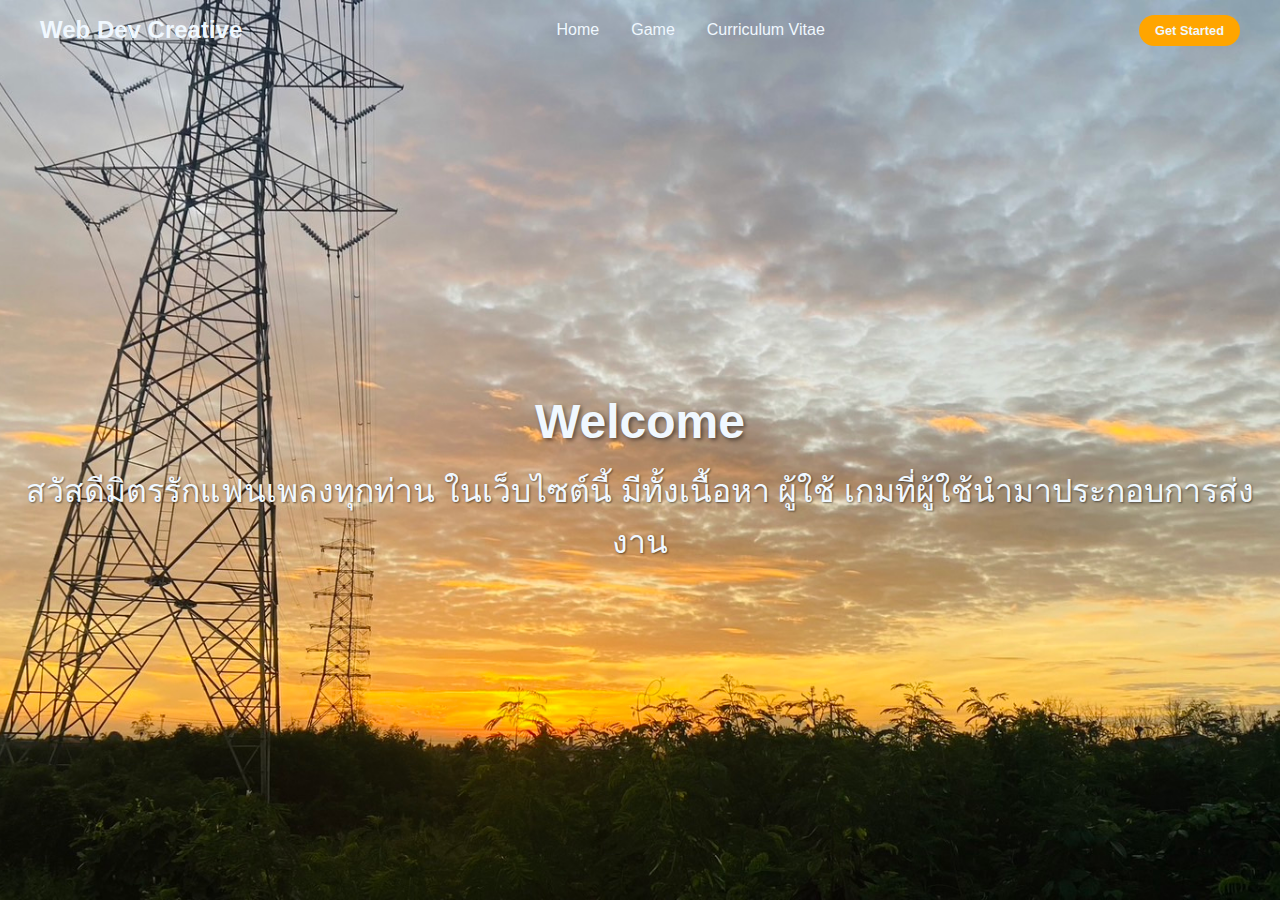
<file: index.html>
<!DOCTYPE html>
<html lang="en">
<head>
    <!-- การกำหนดส่วนหัวของเอกสาร -->
    <meta charset="UTF-8" /> <!-- กำหนดชุดอักขระเป็น UTF-8 เพื่อรองรับอักขระทั้งหมด -->
    <meta http-equiv="X-UA-Compatible" content="IE=edge"> <!-- ระบุว่าเว็บไซต์นี้เหมาะสมกับ Internet Explorer เวอร์ชันใด -->
    <meta name="viewport" content="width=device-width, initial-scale=1.0" /> <!-- กำหนดขนาดและการเลื่อนของหน้าจอสำหรับอุปกรณ์ทุกชนิด -->
    <!-- ลิงค์ไปยังไฟล์ CSS เพื่อใช้สไตล์ -->
    <link rel="stylesheet" href="/css/styles.css" /> 
    <!-- ลิงค์ไปยังไฟล์ CSS ของ Font Awesome เพื่อให้สามารถใช้ไอคอนได้ -->
    <link rel="stylesheet" href="https://cdnjs.cloudflare.com/ajax/libs/font-awesome/6.2.1/css/all.min.css"
        integrity="sha512-MV7K8+y+gLIBoVD59lQIYicR65iaqukzvf/nwasF0nqhPay5w/9lJmVM2hMDcnK1OnMGCdVK+iQrJ7lzPJQd1w=="
        crossorigin="anonymous" referrerpolicy="no-referrer" />
    <!-- กำหนดหัวเรื่องของเอกสาร -->
    <title>Home page</title>
</head>
<body>
    <!-- ส่วนของ header ซึ่งประกอบไปด้วย navbar และ toggle button -->
    <header>
        <div class="navbar">
            <!-- โลโก้ของเว็บไซต์ -->
            <div class="logo"><a href="#">Web Dev Creative</a></div>
            <!-- ลิงค์สำหรับการนำทาง -->
            <ul class="links">
                <li><a href="index.html">Home</a></li>
                <li><a href="game.html">Game</a></li>
                <li><a href="curriculum Vitae.html">Curriculum Vitae</a></li>
            </ul>
            <!-- ปุ่มสำหรับเริ่มต้นการใช้งาน -->
            <a href="#" class="action_btn">Get Started</a>
            <!-- ปุ่ม toggle สำหรับเปิดปิดเมนู dropdown -->
            <div class="toggle_btn"><i class="fa-solid fa-bars"></i></div>
        </div>
        <!-- เมนู dropdown ที่จะแสดงเมื่อคลิกที่ปุ่ม toggle -->
        <div class="dropdown_menu">
            <ul>
                <li><a href="index.html">Home</a></li>
                <li><a href="game.html">Game</a></li>
                <li><a href="curriculum Vitae.html">Curriculum Vitae</a></li>
                <li><a href="#" class="action_btn">Get Started</a></li>
            </ul>
        </div>
    </header>

    <main>
        <!-- ส่วนหลักของหน้าเว็บ -->
        <section id="Home">
            <!-- หัวเรื่องของหน้า -->
            <h1>Welcome</h1>
            <!-- เนื้อหาหรือคำอธิบายเพิ่มเติม -->
            <p>
                สวัสดีมิตรรักแฟนเพลงทุกท่าน ในเว็บไซต์นี้ มีทั้งเนื้อหา ผู้ใช้ เกมที่ผู้ใช้นำมาประกอบการส่งงาน
            </p>
        </section>
    </main>

    <!-- สคริปต์ JavaScript เพื่อให้ปุ่ม toggle ทำงานโดยเปิด-ปิดเมนู dropdown -->
    <script>
        const toggleBtn = document.querySelector('.toggle_btn');
        const toggleBtnIcon = document.querySelector('.toggle_btn i');
        const dropdownMenu = document.querySelector('.dropdown_menu');

        toggleBtn.onclick = function () {
            dropdownMenu.classList.toggle('open');
            const isOpen = dropdownMenu.classList.contains('open');

            toggleBtnIcon.className = isOpen
                ? 'fa-solid fa-xmark'
                : 'fa-solid fa-bars';
        };
    </script>
</body>
</html>
</file>
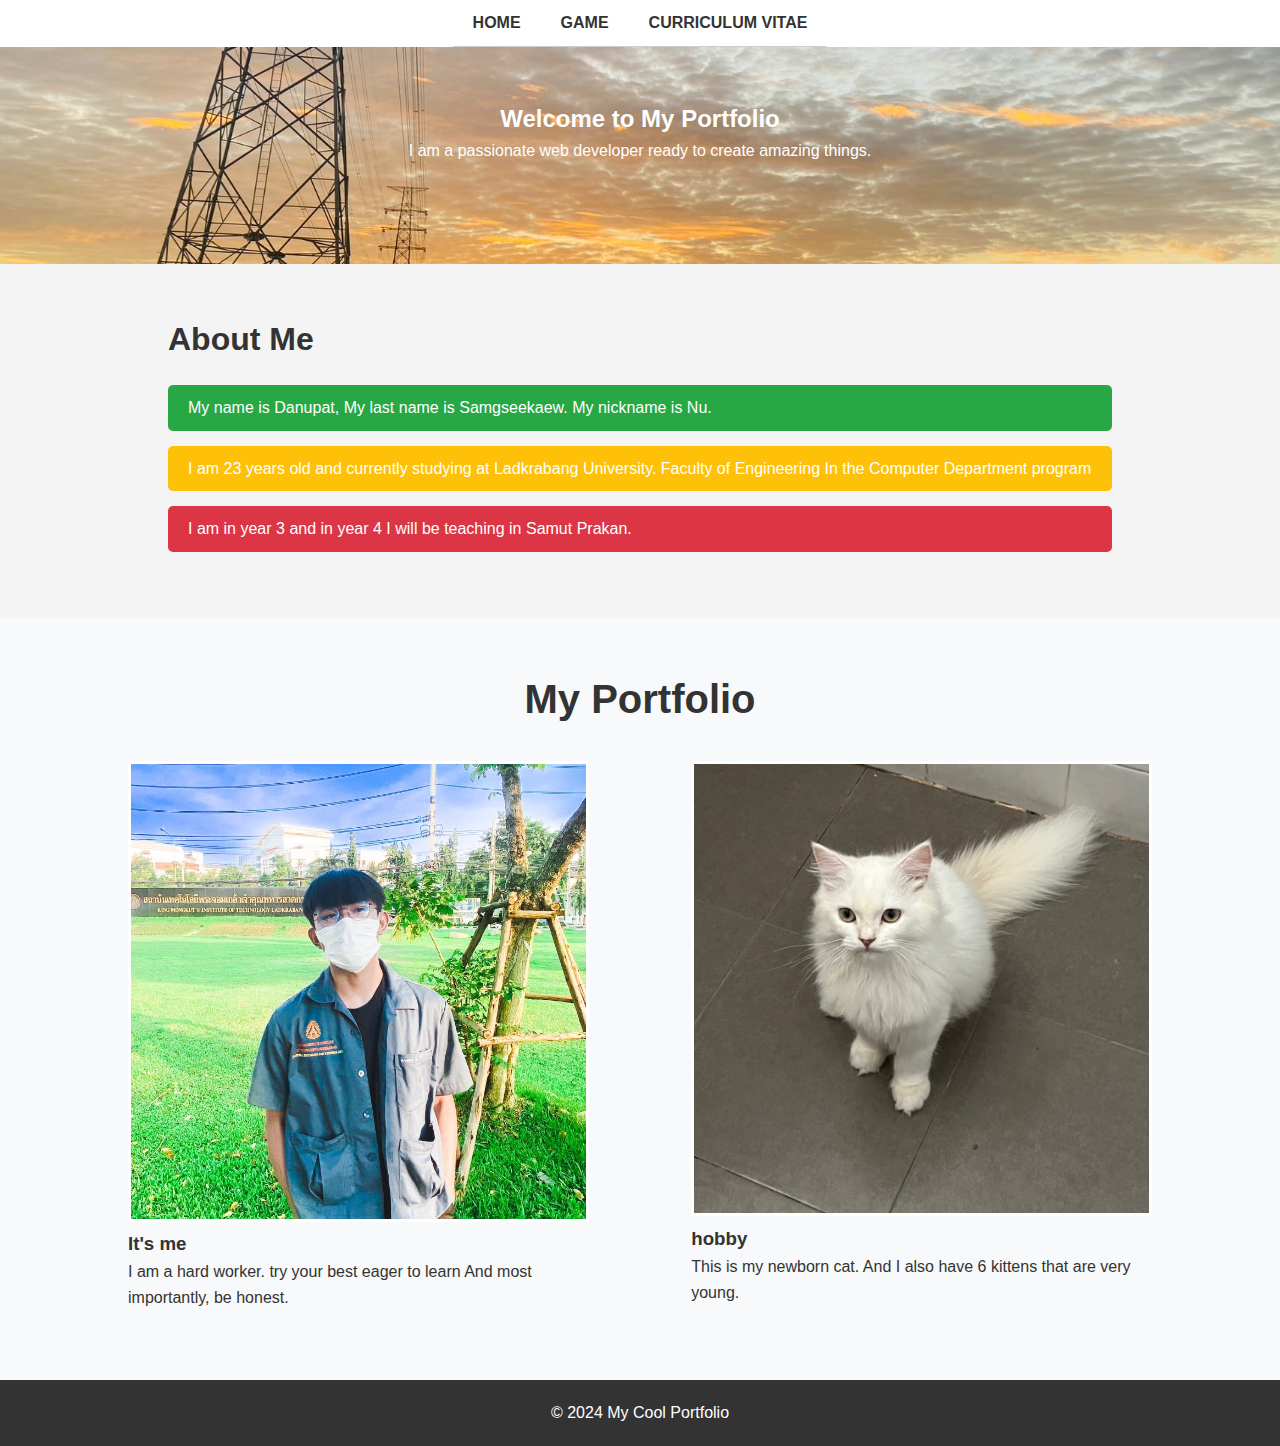
<file: curriculum Vitae.html>
<!DOCTYPE html>
<html lang="en">
<head>
    <meta charset="UTF-8">
    <meta name="viewport" content="width=device-width, initial-scale=1.0">
    <title>My Cool Portfolio</title>
    <link rel="stylesheet" href="/css/about.css">
</head>
<body>
    <header>
        <!-- รายการลิงค์สำหรับการนำทาง -->
        <ul class="links">
            <li><a href="index.html">Home</a></li>
            <li><a href="game.html">Game</a></li>
            <li><a href="curriculum Vitae.html">Curriculum Vitae</a></li>
        </ul>
    </header>

    <section class="hero">
        <div class="container">
            <h2>Welcome to My Portfolio</h2>
            <p>I am a passionate web developer ready to create amazing things.</p>
        </div>
    </section>

    <section class="about">
        <div class="container">
            <h2>About Me</h2>
            <p>My name is Danupat, My last name is Samgseekaew. My nickname is Nu.</p>
            <p>I am 23 years old and currently studying at Ladkrabang University. Faculty of Engineering In the Computer Department program</p>
            <p>I am in year 3 and in year 4 I will be teaching in Samut Prakan.</p>
        </div>
    </section>

    <section class="portfolio">
        <div class="container">
            <h2>My Portfolio</h2>
            <div class="portfolio-items">
                <div class="portfolio-item">
                    <img src="/images/ME.jpg" alt="Project 1">
                    <h3>It's me</h3>
                    <p>I am a hard worker. try your best eager to learn And most importantly, be honest.</p>
                </div>
                <div class="portfolio-item">
                    <img src="/images/Cat.jpg" alt="Project 2">
                    <h3>hobby</h3>
                    <p>This is my newborn cat. And I also have 6 kittens that are very young.</p>
                </div>
            </div>
        </div>
    </section>

    <footer>
        <div class="container">
            <p>&copy; 2024 My Cool Portfolio </p>
        </div>
    </footer>
</body>
</html>
</file>
<file: css/styles.css>
/* สไตล์ทั่วไป */
* {
    margin: 0;
    padding: 0;
    box-sizing: border-box;
    font-family: 'Open Sans', sans-serif;
}

/* สไตล์ของ body */
body {
    height: 100vh;
    background-color: #000;
    /* กำหนดสีพื้นหลังเป็นสีดำ */
    background-image: url('images/background.jpg');
    /* กำหนดภาพพื้นหลัง */
    background-size: cover;
    /* ปรับขนาดภาพพื้นหลังให้ครอบคลุมพื้นที่ทั้งหมด */
    background-position: center;
    /* จัดตำแหน่งภาพพื้นหลังตรงกลาง */
}

/* ลบรูปแบบรายการเริ่มต้น */
li {
    list-style: none;
}

/* สไตล์ลิงก์ */
a {
    text-decoration: none;
    /* ลบขีดเส้นใต้จากลิงก์ */
    color: aliceblue;
    /* กำหนดสีข้อความเป็นสี aliceblue */
    font-size: 1rem;
    /* กำหนดขนาดตัวอักษร */
}

a:hover {
    color: orange;
    /* เปลี่ยนสีข้อความเมื่อโฮเวอร์ */
}

/* สไตล์ของ header */
header {
    position: relative;
    padding: 0 2rem;
    /* เพิ่มการเสริมของหัวเรื่อง */
}

/* สไตล์ของ navbar */
.navbar {
    width: 100%;
    height: 60px;
    /* กำหนดความสูงของแถบเมนู */
    max-width: 1200px;
    /* จำกัดความกว้างสูงสุดของแถบเมนู */
    margin: 0 auto;
    /* จัดแถบเมนูแนวนอนตามแนวตั้ง */
    display: flex;
    align-items: center;
    justify-content: space-between;
    /* จัดอิสระตำแหน่งของสมาชิกในแถบเมนู */
}

.navbar .logo a {
    font-size: 1.5rem;
    font-weight: bold;
}

.navbar .links {
    display: flex;
    gap: 2rem;
}

.navbar .toggle_btn {
    color: aliceblue;
    font-size: 1.5rem;
    cursor: pointer;
    display: none;
}

/* สไตล์ของปุ่มการกระทำ */
.action_btn {
    background-color: orange;
    /* กำหนดสีพื้นหลังเป็นสีส้ม */
    color: aliceblue;
    /* กำหนดสีข้อความ */
    padding: 0.5rem 1rem;
    /* กำหนดขนาดของ padding */
    border: none;
    /* ลบเส้นขอบ */
    outline: none;
    /* ลบเส้นโค้ง */
    border-radius: 20px;
    /* กำหนดรูปร่างของมุม */
    font-size: 0.8rem;
    /* กำหนดขนาดตัวอักษร */
    font-weight: bold;
    /* กำหนดความหนาของตัวอักษร */
    cursor: pointer;
    /* เปลี่ยนรูปแบบเมาส์ */
    transition: transform 0.2s ease;
    /* เพื่อทำให้มีการเปลี่ยนแปลงอย่างนุ่มนวล */
}

.action_btn:hover {
    transform: scale(1.05);
    /* ปรับขนาดของปุ่มเมื่อโฮเวอร์ */
    color: aliceblue;
    /* กำหนดสีข้อความ */
}

.action_btn:active {
    transform: scale(0.95);
    /* ปรับขนาดของปุ่มเมื่อคลิก */
}

/* สไตล์ของเมนูแบบ dropdown */
.dropdown_menu {
    position: absolute;
    /* ตำแหน่งเป็น absolute */
    right: 2rem;
    /* ขอบขวา */
    top: 60px;
    /* ขอบบน */
    width: 300px;
    /* กำหนดความกว้าง */
    height: 0;
    /* กำหนดความสูงเริ่มต้นเป็น 0 */
    background: rgba(255, 255, 255, 0.1);
    /* กำหนดสีพื้นหลัง */
    backdrop-filter: blur(15px);
    /* เพิ่มเอฟเฟ็กต์ฟิลเตอร์ */
    border-radius: 10px;
    /* กำหนดรูปร่างของมุม */
    overflow: hidden;
    /* ซ่อนส่วนที่เกินของเนื้อหา */
    transition: height 0.2s cubic-bezier(0.175, 0.885, 0.32, 1.275);
    /* เพื่อทำให้มีการเปลี่ยนแปลงอย่างนุ่มนวล */
}

.dropdown_menu.open {
    height: 240px;
    /* กำหนดความสูงเมื่อเปิดเมนู */
}

.dropdown_menu li {
    padding: 0.7rem;
    /* กำหนดการเสริมของรายการ */
    display: flex;
    align-items: center;
    justify-content: center;
}

.dropdown_menu .action_btn {
    width: 100%;
    display: flex;
    justify-content: center;
}

/* สไตล์ของส่วนหน้าหลัก */
section#Home {
    height: calc(100vh - 60px);
    /* กำหนดความสูงของส่วนหน้าหลัก */
    display: flex;
    flex-direction: column;
    align-items: center;
    justify-content: center;
    text-align: center;
    color: aliceblue;
    /* กำหนดสีข้อความ */
}

#Home h1 {
    font-size: 3rem;
    /* กำหนดขนาดตัวอักษร */
    margin-bottom: 1rem;
    /* กำหนดระยะห่างด้านล่าง */
    text-shadow: 2px 2px 4px rgba(0, 0, 0, 0.5); /* เพิ่มเงาให้กับข้อความ */
}

#Home p {
    font-size: 2rem; /* ปรับขนาดตัวอักษรเป็น 2rem */
    text-shadow: 1px 1px 2px rgba(0, 0, 0, 0.5); /* เพิ่มเงาให้กับข้อความ */
}
/* สไตล์สำหรับหน้าจอที่มีขนาดไม่เกิน 992px */

@media (max-width: 992px) {

    .navbar .links,
    .navbar .action_btn {
        display: none;
        /* ซ่อนเมนูและปุ่มการกระทำ */
    }

    .navbar .toggle_btn {
        display: block;
        /* แสดงปุ่ม toggle */
    }

    .dropdown_menu {
        display: none;
        /* ซ่อนเมนู dropdown */
        position: static;
        /* เปลี่ยนตำแหน่งเป็น static */
        width: 100%;
        /* กำหนดความกว้าง */
        height: auto;
        /* กำหนดความสูง */
        background: none;
        /* กำหนดสีพื้นหลัง */
        border-radius: 0;
        /* กำหนดรูปร่างของมุม */
        overflow: visible;
        /* แสดงส่วนที่เกินของเนื้อหา */
    }

    .dropdown_menu.open {
        display: block;
        /* แสดงเมนู dropdown */
    }
}

/* สไตล์สำหรับหน้าจอที่มีขนาดไม่เกิน 576px */
@media (max-width: 576px) {
    .dropdown_menu {
        left: 2rem;
        /* ขอบซ้าย */
        width: unset;
        /* ยกเลิกการกำหนดความกว้าง */
    }
}
</file>
<file: css/about.css>
/* Reset CSS */
* {
    margin: 0;
    padding: 0;
    box-sizing: border-box;
}

/* Global Styles */
body {
    font-family: Arial, sans-serif;
    background-color: #f4f4f4;
    color: #333;
    line-height: 1.6;
}

.container {
    width: 80%;
    margin: auto;
}

/* การจัดรูปแบบสำหรับ header */
header {
    position: fixed;
    top: 0;
    left: 0;
    right: 0;
    padding: 0 2rem;
    background-color: #fff;
    z-index: 1000;
    display: flex;
    align-items: center;
    justify-content: center; /* เปลี่ยนจาก flex-end เป็น center */
}



header h1 {
    float: left;
}

nav ul {
    list-style: none;
}

nav ul li {
    display: inline;
    margin-left: 20px;
}

nav ul li a {
    color: #fff;
    text-decoration: none;
}

/* Hero section with background image */
.hero {
    background: url('/css/images/background.jpg') center/cover;
    color: #fff;
    text-align: center;
    padding: 100px 0;
}

/* About and portfolio sections with fresh background color */
.portfolio {
    background-color: #f8f9fa;
    /* สีสว่างสดใส */
    padding: 50px 0;
}

.portfolio h2 {
    text-align: center;
    margin-bottom: 30px;
    font-size: 2.5rem; /* Make heading larger */
    color: #333; /* Set heading color */
}

/* About section styling */
/* About section styling */
.about {
    padding: 50px;
    border-radius: 10px;
    display: flex;
    flex-direction: column;
    align-items: center;
}

.about h2 {
    margin-bottom: 20px;
    font-size: 2rem;
    color: #333;
}

.about p {
    margin-bottom: 15px;
    font-size: 1rem;
    color: #555;
}

.about p:first-child {
    font-weight: bold;
    color: #007bff;
}

/* Colors for background */
.about p:nth-child(2) {
    background-color: #28a745; /* Green */
    padding: 10px 20px;
    border-radius: 5px;
    color: #fff;
}

.about p:nth-child(3) {
    background-color: #ffc107; /* Yellow */
    padding: 10px 20px;
    border-radius: 5px;
    color: #fff;
}

.about p:nth-child(4) {
    background-color: #dc3545; /* Red */
    padding: 10px 20px;
    border-radius: 5px;
    color: #fff;
}



.portfolio-items {
    display: flex;
    justify-content: space-between;
    flex-wrap: wrap;
}

.portfolio-item {
    width: 45%;
    margin-bottom: 20px;
}

.portfolio-item img {
    width: 100%;
    border: 3px solid #fff;
}

/* Footer section with dark background */
footer {
    background: #333;
    color: #fff;
    text-align: center;
    padding: 20px 0;

}
/* การจัดรูปแบบสำหรับ header */
header {
    position: fixed; /* ติดตั้งตำแหน่ง header ที่ด้านบน */
    top: 0;
    left: 0;
    right: 0;
    padding: 0 2rem; /* เพิ่มการเสริมด้านของ header */
    background-color: #fff; /* ตั้งค่าสีพื้นหลังของ header */
    z-index: 1000; /* ตั้งค่า z-index สูงเพื่อให้ header อยู่ด้านบนสุด */
}

/* การจัดรูปแบบสำหรับ navigation links */
ul.links {
    display: flex;
    justify-content: center; /* จัดเรียง navigation links ตรงกลาง */
    list-style-type: none;
    padding: 10px 0; /* เพิ่มการเสริมของ navigation links */
    background-color: #fff; /* ตั้งค่าสีพื้นหลังของ navigation links */
    border-bottom: 1px solid #ccc; /* เส้นขอบด้านล่าง */
}

ul.links li {
    margin: 0 10px; /* เพิ่มการเสริมระหว่าง menu items */
}

ul.links a {
    text-decoration: none;
    color: #333;
    font-weight: bold;
    text-transform: uppercase;
    padding: 5px 10px; /* ขนาดของปุ่ม navigation */
    border-radius: 5px;
    transition: all 0.3s ease; /* เพื่อทำให้มีการเปลี่ยนแปลงอย่างนุ่มนวล */
    background-color: #fff; /* สีพื้นหลังของปุ่ม */
}

ul.links a:hover {
    background-color: #04e1fa; /* เมื่อเม้าส์ชี้ */
}
</file>
